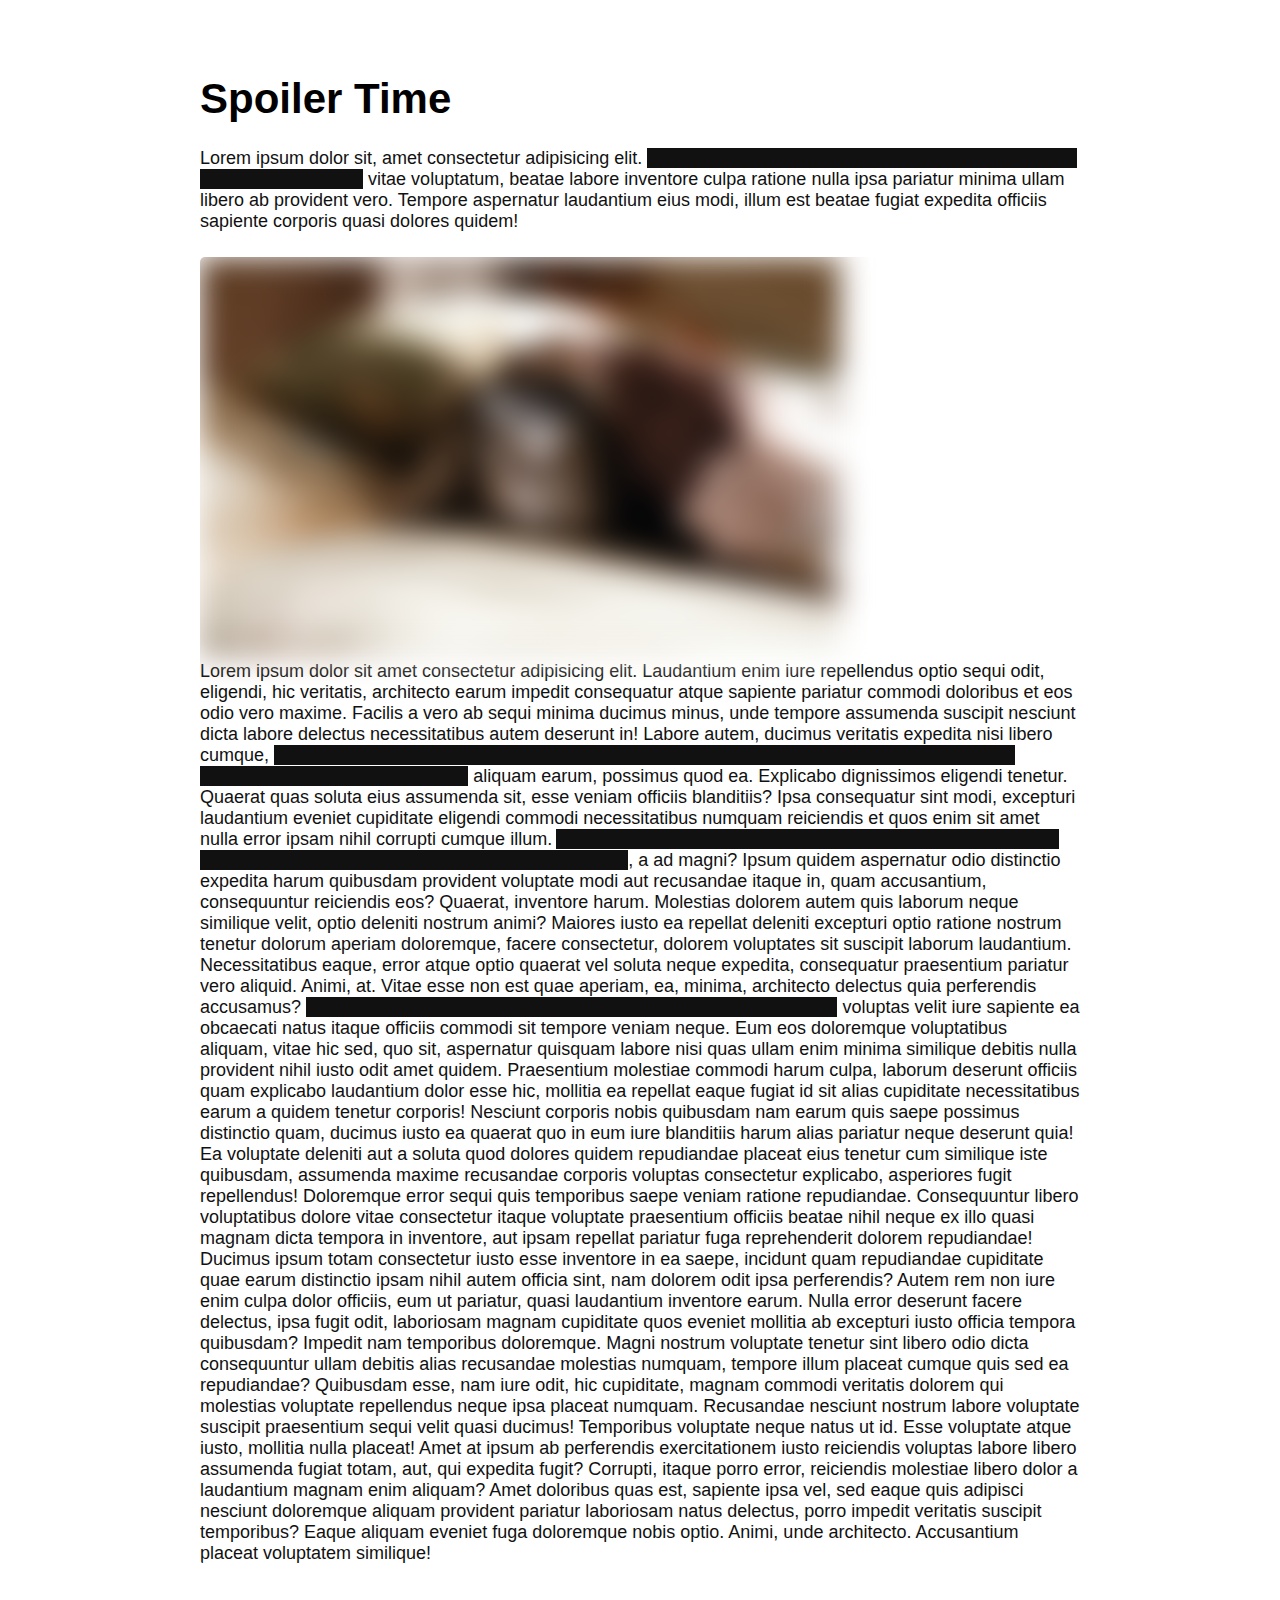
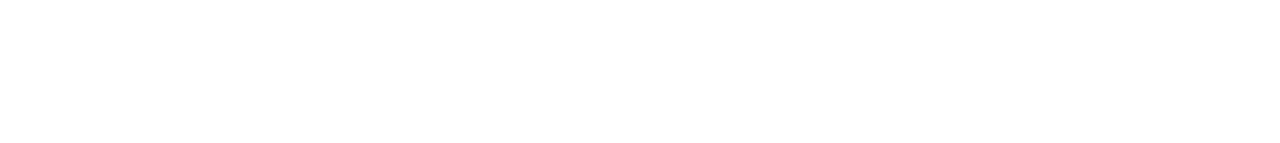
<file: 2.Coder-des-spoilers/index.html>
<!DOCTYPE html>
<html lang="en">
  <head>
    <meta charset="UTF-8" />
    <meta http-equiv="X-UA-Compatible" content="IE=edge" />
    <meta name="viewport" content="width=device-width, initial-scale=1.0" />
    <title>Spoilers</title>
    <link rel="stylesheet" href="style.css" />
  </head>
  <body>
 <div class="container">
  <h1>Spoiler Time</h1>
  <p>Lorem ipsum dolor sit, amet consectetur adipisicing elit. <span class="hover-spoiler">Distinctio itaque eveniet magnam enim asperiores nisi odit eum temporibus</span> vitae voluptatum, beatae labore inventore culpa ratione nulla ipsa pariatur minima ullam libero ab provident vero. Tempore aspernatur laudantium eius modi, illum est beatae fugiat expedita officiis sapiente corporis quasi dolores quidem!</p>
  <div class="img-spoiler-container">
    <img src="ressources/kitty.jpg" alt="">
    <p>Lorem ipsum dolor sit amet consectetur adipisicing elit. Laudantium enim iure repellendus optio sequi odit, eligendi, hic veritatis, architecto earum impedit consequatur atque sapiente pariatur commodi doloribus et eos odio vero maxime. Facilis a vero ab sequi minima ducimus minus, unde tempore assumenda suscipit nesciunt dicta labore delectus necessitatibus autem deserunt in! Labore autem, ducimus veritatis expedita nisi libero cumque, <span class="js-spoiler">debitis et quis ea quae reiciendis neque eveniet omnis beatae iure culpa placeat fugiat. Quas pariatur quisquam dolor inventore</span> aliquam earum, possimus quod ea. Explicabo dignissimos eligendi tenetur. Quaerat quas soluta eius assumenda sit, esse veniam officiis blanditiis? Ipsa consequatur sint modi, excepturi laudantium eveniet cupiditate eligendi commodi necessitatibus numquam reiciendis et quos enim sit amet nulla error ipsam nihil corrupti cumque illum. <span class="js-spoiler">Alias, voluptates aut quidem itaque molestias dolore culpa nam laborum pariatur sit assumenda commodi dolores odit</span>, a ad magni? Ipsum quidem aspernatur odio distinctio expedita harum quibusdam provident voluptate modi aut recusandae itaque in, quam accusantium, consequuntur reiciendis eos? Quaerat, inventore harum. Molestias dolorem autem quis laborum neque similique velit, optio deleniti nostrum animi? Maiores iusto ea repellat deleniti excepturi optio ratione nostrum tenetur dolorum aperiam doloremque, facere consectetur, dolorem voluptates sit suscipit laborum laudantium. Necessitatibus eaque, error atque optio quaerat vel soluta neque expedita, consequatur praesentium pariatur vero aliquid. Animi, at. Vitae esse non est quae aperiam, ea, minima, architecto delectus quia perferendis accusamus? <span class="js-spoiler">Dolore repellendus odio laborum, quos deleniti fugiat est odit ullam</span> voluptas velit iure sapiente ea obcaecati natus itaque officiis commodi sit tempore veniam neque. Eum eos doloremque voluptatibus aliquam, vitae hic sed, quo sit, aspernatur quisquam labore nisi quas ullam enim minima similique debitis nulla provident nihil iusto odit amet quidem. Praesentium molestiae commodi harum culpa, laborum deserunt officiis quam explicabo laudantium dolor esse hic, mollitia ea repellat eaque fugiat id sit alias cupiditate necessitatibus earum a quidem tenetur corporis! Nesciunt corporis nobis quibusdam nam earum quis saepe possimus distinctio quam, ducimus iusto ea quaerat quo in eum iure blanditiis harum alias pariatur neque deserunt quia! Ea voluptate deleniti aut a soluta quod dolores quidem repudiandae placeat eius tenetur cum similique iste quibusdam, assumenda maxime recusandae corporis voluptas consectetur explicabo, asperiores fugit repellendus! Doloremque error sequi quis temporibus saepe veniam ratione repudiandae. Consequuntur libero voluptatibus dolore vitae consectetur itaque voluptate praesentium officiis beatae nihil neque ex illo quasi magnam dicta tempora in inventore, aut ipsam repellat pariatur fuga reprehenderit dolorem repudiandae! Ducimus ipsum totam consectetur iusto esse inventore in ea saepe, incidunt quam repudiandae cupiditate quae earum distinctio ipsam nihil autem officia sint, nam dolorem odit ipsa perferendis? Autem rem non iure enim culpa dolor officiis, eum ut pariatur, quasi laudantium inventore earum. Nulla error deserunt facere delectus, ipsa fugit odit, laboriosam magnam cupiditate quos eveniet mollitia ab excepturi iusto officia tempora quibusdam? Impedit nam temporibus doloremque. Magni nostrum voluptate tenetur sint libero odio dicta consequuntur ullam debitis alias recusandae molestias numquam, tempore illum placeat cumque quis sed ea repudiandae? Quibusdam esse, nam iure odit, hic cupiditate, magnam commodi veritatis dolorem qui molestias voluptate repellendus neque ipsa placeat numquam. Recusandae nesciunt nostrum labore voluptate suscipit praesentium sequi velit quasi ducimus! Temporibus voluptate neque natus ut id. Esse voluptate atque iusto, mollitia nulla placeat! Amet at ipsum ab perferendis exercitationem iusto reiciendis voluptas labore libero assumenda fugiat totam, aut, qui expedita fugit? Corrupti, itaque porro error, reiciendis molestiae libero dolor a laudantium magnam enim aliquam? Amet doloribus quas est, sapiente ipsa vel, sed eaque quis adipisci nesciunt doloremque aliquam provident pariatur laboriosam natus delectus, porro impedit veritatis suscipit temporibus? Eaque aliquam eveniet fuga doloremque nobis optio. Animi, unde architecto. Accusantium placeat voluptatem similique!</p>
  </div>
 </div>
    
    <script src="script.js"></script>
  </body>
</html>
</file>
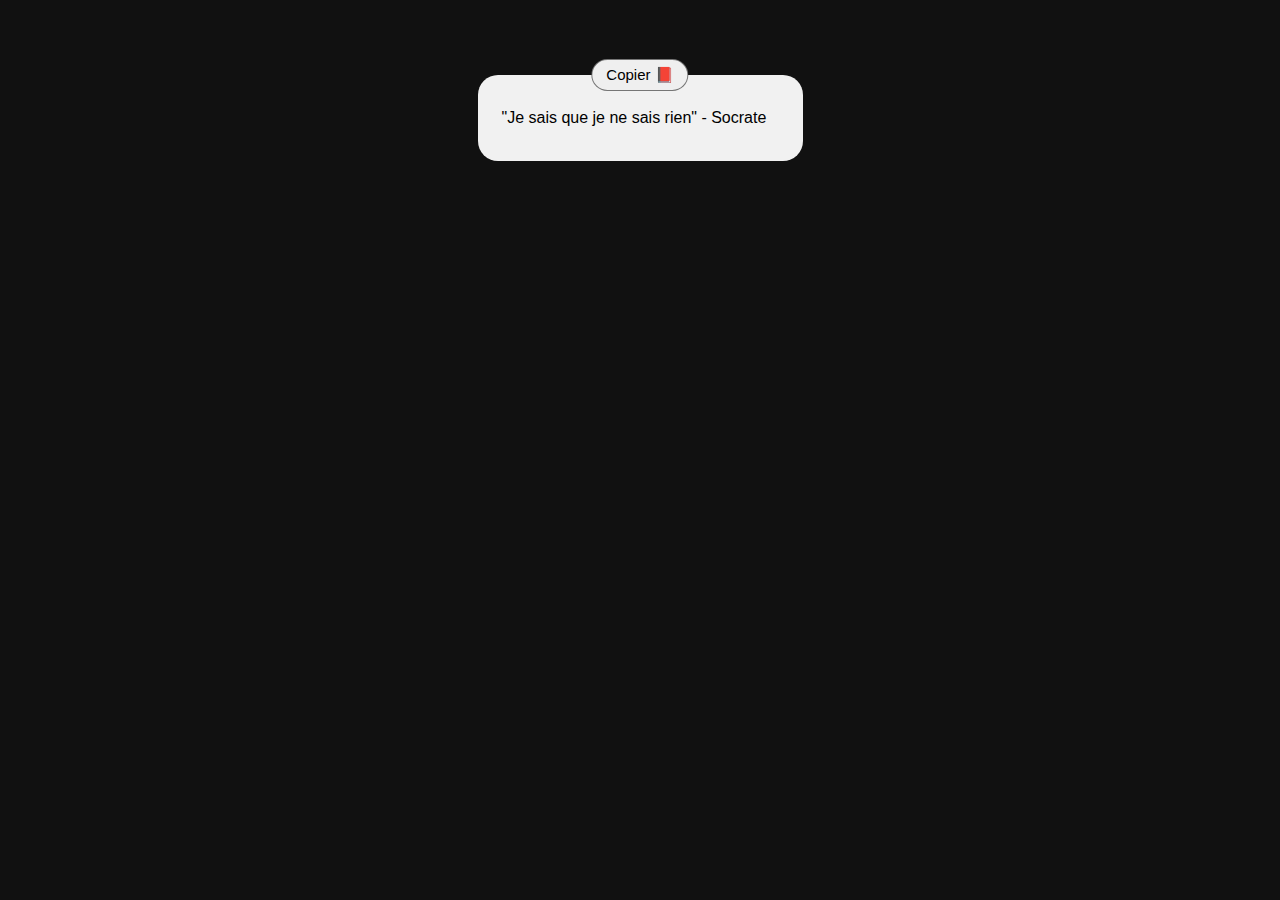
<file: 3.Copier-Coller/index.html>
<!DOCTYPE html>
<html lang="fr">
  <head>
    <meta charset="UTF-8" />
    <meta http-equiv="X-UA-Compatible" content="IE=edge" />
    <meta name="viewport" content="width=device-width, initial-scale=1.0" />
    <title>Copier du contenu dans la presse papier</title>
    <link rel="stylesheet" href="style.css" />
  </head>
  <body>
    <div class="card">
      <button class="copy-clipboard-btn">Copier 📕</button>
      <p>"Je sais que je ne sais rien" - Socrate</p>
    </div>

    <script src="script.js"></script>
  </body>
</html>
</file>
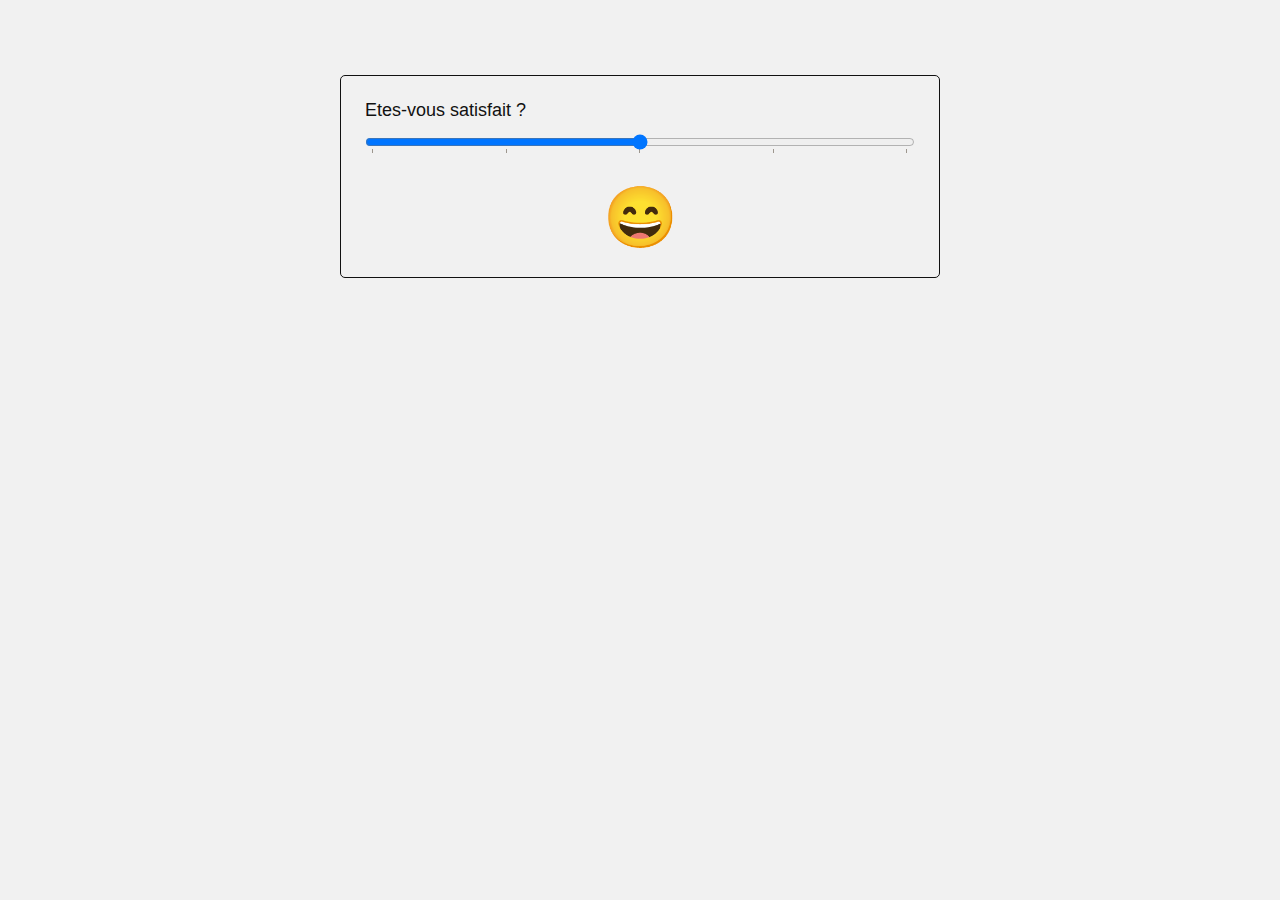
<file: 4.Range/index.html>
<!DOCTYPE html>
<html lang="fr">
<head>
    <meta charset="UTF-8">
    <meta http-equiv="X-UA-Compatible" content="IE=edge">
    <meta name="viewport" content="width=device-width, initial-scale=1.0">
    <title>Coder une range d'emojis</title>
    <link rel="stylesheet" href="style.css">
</head>
<body>
    <div class="container">
        <div class="input-group">
            <label for="satisfaction-range">Etes-vous satisfait ?</label>
            <input type="range" class="range-input" id="satisfaction" min="1" max="5" step="1" list="datalist">
            <datalist id="datalist">
                <option>1</option>
                <option>2</option>
                <option>3</option>
                <option>4</option>
                <option>5</option>
            </datalist>
        </div>
        <p class="emoji-value">😄</p>
    </div>

    <script src="script.js"></script>
</body>
</html>
</file>
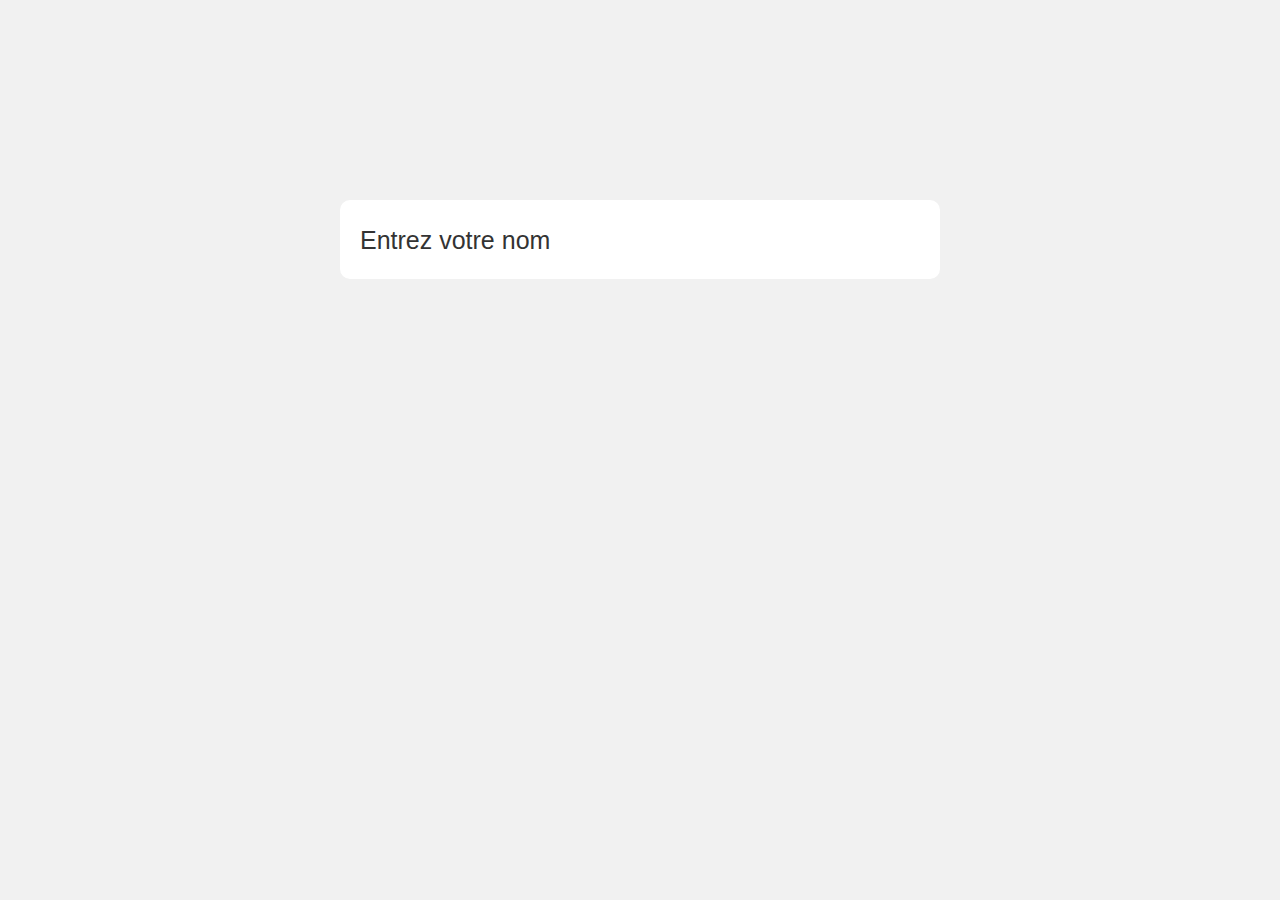
<file: 5.Validation/index.html>
<!DOCTYPE html>
<html lang="fr">
  <head>
    <meta charset="UTF-8" />
    <meta http-equiv="X-UA-Compatible" content="IE=edge" />
    <meta name="viewport" content="width=device-width, initial-scale=1.0" />
    <title>Coder un input animé et stylisé</title>
    <link rel="stylesheet" href="style.css" />
  </head>
  <body>
    <form>
      <div class="input-group">
        <label for="name">Entrez votre nom</label>
        <input type="text" id="name" class="animated-input">
      </div>
      <p class="validation"></p>
    </form>
    <script src="script.js"></script>
  </body>
</html>
</file>
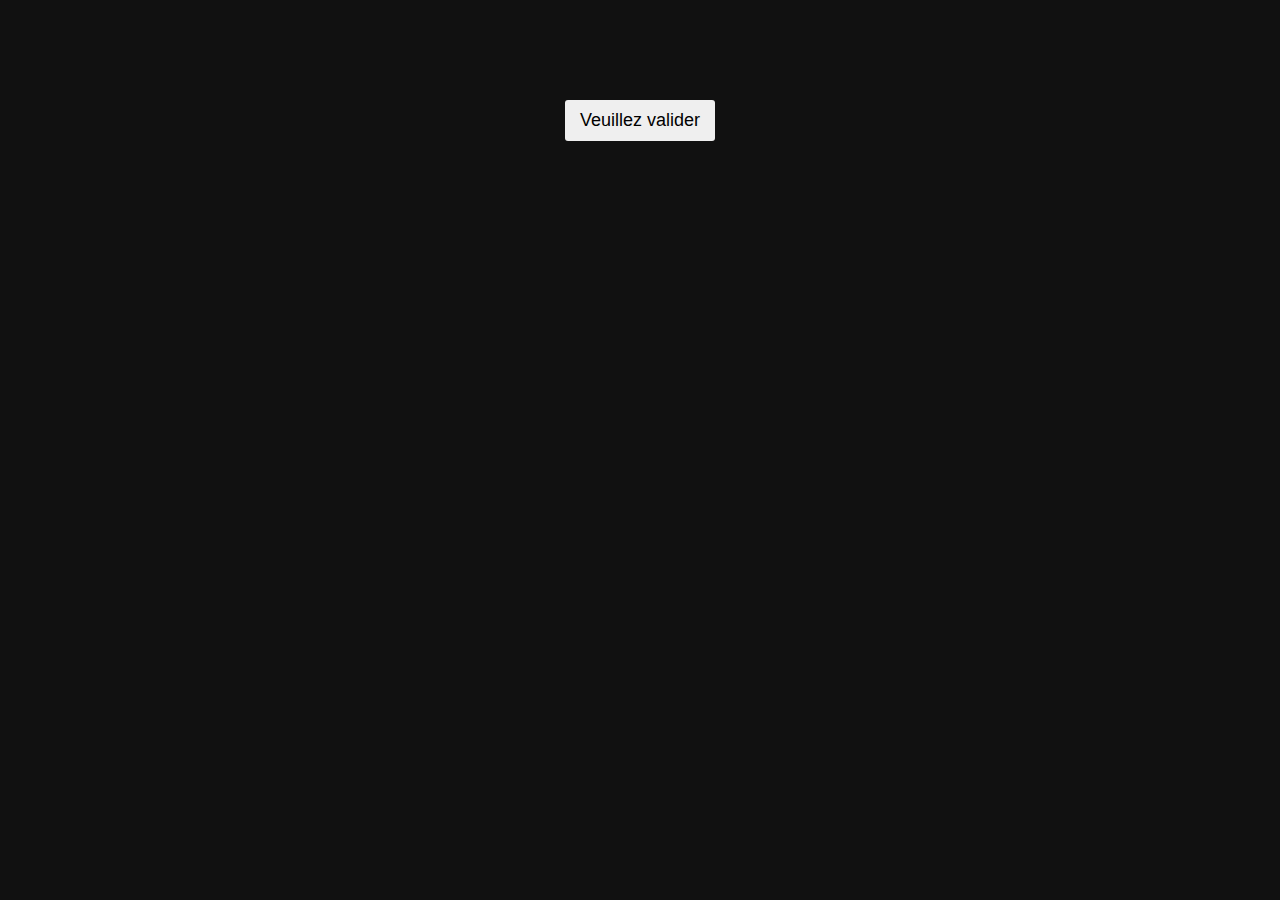
<file: 6.La-modale/index.html>
<!DOCTYPE html>
<html lang="en">
  <head>
    <meta charset="UTF-8" />
    <meta http-equiv="X-UA-Compatible" content="IE=edge" />
    <meta name="viewport" content="width=device-width, initial-scale=1.0" />
    <title>Modale Vanilla</title>
    <link rel="stylesheet" href="style.css" />
  </head>
  <body>
    <button class="open-modal-btn toggle-modal">Veuillez valider</button>
    <div class="modal toggle-modal">
      <div class="modal-content">
        <button class="close-modal-btn toggle-modal">X</button>
        <p class="modal-text">Lorem ipsum dolor sit amet, consectetur adipisicing elit. Eaque consequatur numquam repudiandae sint, omnis doloribus unde beatae dolores minima iusto blanditiis atque in! Reiciendis, eligendi.</p>
      </div>
    </div>

    <script src="app.js"></script>
  </body>
</html>
</file>
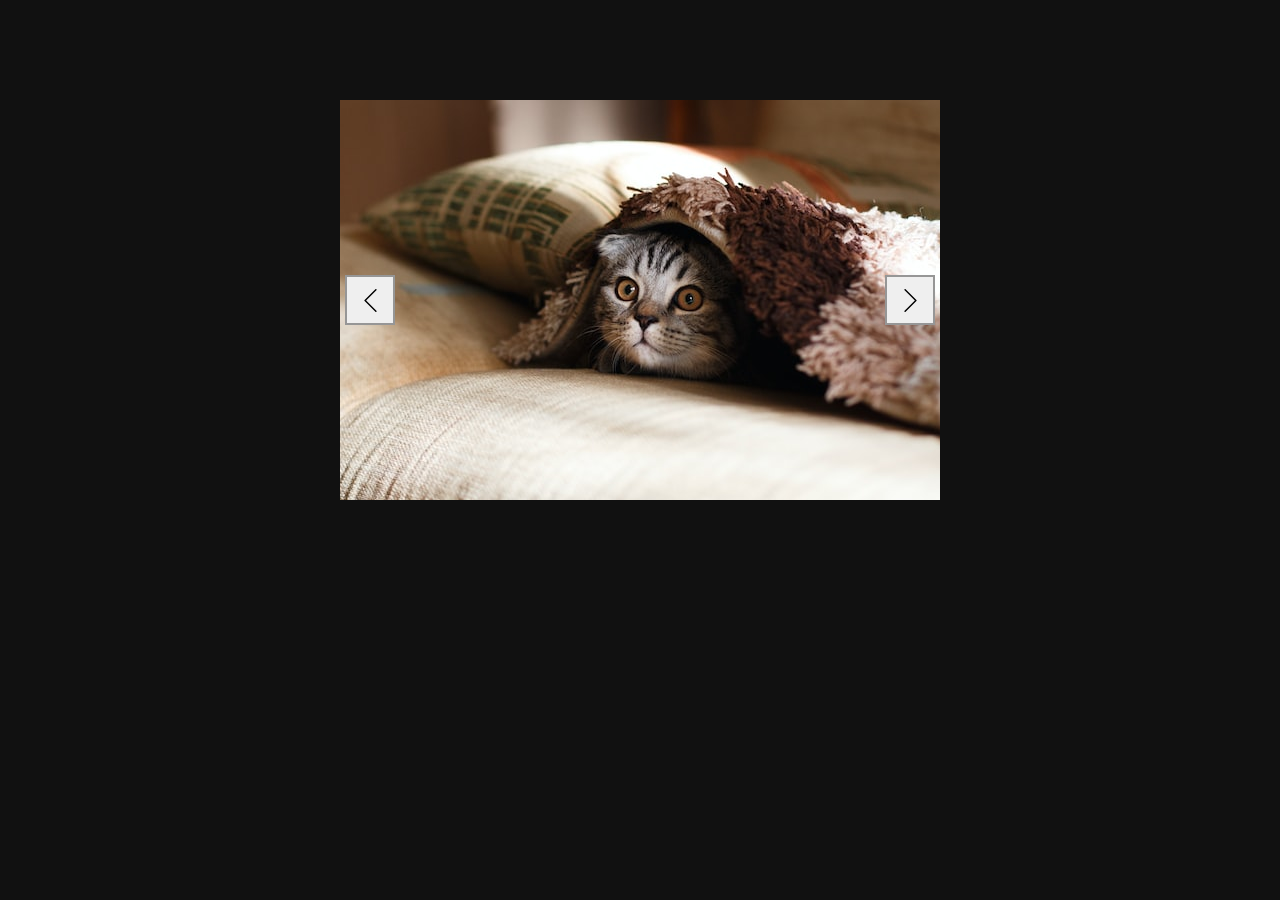
<file: 8.Slider/index.html>
<!DOCTYPE html>
<html lang="fr">
<head>
    <meta charset="UTF-8">
    <meta http-equiv="X-UA-Compatible" content="IE=edge">
    <meta name="viewport" content="width=device-width, initial-scale=1.0">
    <title>Créer un slider</title>
    <link rel="stylesheet" href="style.css">
</head>
<body>
    <div class="slider">
        <img src="ressources/image-1.jpg" alt="cat" class="slide-img active">
        <img src="ressources/image-2.jpg" alt="cat" class="slide-img active">
        <img src="ressources/image-3.jpg" alt="cat" class="slide-img active">
        <button data-action="-1" class="control-btn previous-btn">
            <img src="ressources/left-arrow.svg" alt="left arrow">
        </button>
        <button data-action="1" class="control-btn next-btn">
            <img src="ressources/right-arrow.svg" alt="right arrow">
        </button>
    </div>

    <script src="script.js"></script>
</body>
</html>
</file>
<file: 2.Coder-des-spoilers/style.css>
*, ::before, ::after {
    box-sizing: border-box;
    margin: 0;
    padding: 0;
}

body {
    font-family: Arial, Helvetica, sans-serif;
}

/*Pur CSS*/
.container {
    max-width: 900px;
    margin: 0 auto; /*Pour centrer le container (auto sur les deux cotés)*/
    padding: 75px 10px 125px;
}

h1 {
    font-weight: 900;
    font-size: 42px;
    margin-bottom: 25px;
}

p {
    font-size: 18px;
    color: #111;
}

.hover-spoiler {
    background-color: #111;
    color: transparent;
    cursor: pointer;
    user-select: none; /*Pour ne pes pouvoir séléctionner*/
}

.hover-spoiler:hover {
    background-color: transparent;
    color: #111;
    user-select: auto;
}

/*Image spoiler*/
.img-spoiler-container {
    margin: 25px 0 50px; /*25px en haut, 0 à gauche et à droite et 50px en bas*/
    cursor: pointer;
    border-radius: 5px; /*Pour arrondir les angles de 5px*/
    overflow: hidden; /*Tous contenu qui dépasse on le cache*/
    display: inline-block;
}

img {
    filter: blur(15px); /*Rendre l'image flou*/
}

/*On veut que quand on survole le container son image redevient clair*/
.img-spoiler-container:hover img {
    filter: blur(0px);
}

/*JS click spoiler*/
.js-spoiler {
    background-color: #111;
    color: transparent;
    cursor: pointer;
    user-select: none;
}

.js-spoiler-revealed {
    background-color: transparent;
    color: #111;
    user-select: auto;
}
</file>
<file: 3.Copier-Coller/style.css>
*,
::before,
::after {
  box-sizing: border-box;
  margin: 0;
  padding: 0;
}

body {
  font-family: Roboto, Helvetica, sans-serif;
  padding-top: 75px;
  background-color: #111;
}

.card {
  max-width: 325px;
  margin: 0 auto;
  border-radius: 20px;
  padding: 34px 24px;
  background-color: #f1f1f1;
  position: relative;
}

.copy-clipboard-btn {
  position: absolute;
  top: 0;
  left: 50%;
  transform: translate(-50%, -50%);
  font-size: 15px;
  border: 1px solid #1111118b;
  padding: 6px 14px;
  border-radius: 9999px;
  cursor: pointer;
}

.copy-clipboard-btn:hover {
  background-color: #fff;
}
</file>
<file: 4.Range/style.css>
*, ::before, ::after {
  box-sizing: border-box;
  margin: 0;
  padding: 0;
}

body {
  font-family: Arial, Helvetica, sans-serif;
  background-color: #f1f1f1;
  color: #111;
  padding-top: 75px;
}

.container {
  max-width: 600px;
  border: 1px solid #111;
  margin: 0 auto;
  padding: 24px;
  border-radius: 5px;
}

.input-group {
  margin-bottom: 25px;
}

label {
  display: block;
  margin-bottom: 10px;
  font-size: 18px;
}

.range-input {
  width: 100%;
  cursor: pointer;
}

.emoji-value {
  text-align: center;
  font-size: 60px;
}
</file>
<file: 5.Validation/style.css>
*,
::before,
::after {
  box-sizing: border-box;
  margin: 0;
  padding: 0;
}

body {
  font-family: Arial, Helvetica, sans-serif;
  background: #f1f1f1;
  padding-top: 200px;
}

form {
  max-width: 600px;
  margin: 0 auto;
}

.input-group {
  position: relative;
  margin-bottom: 15px;
}

.input-group label {
  font-size: 25px;
  position: absolute;
  top: 50%;
  transform: translate(20px, -50%);
  transition: 0.3s ease-out;
  color: #333;
  cursor: pointer;
}

.animated-input {
  width: 100%;
  padding: 25px;
  border: none;
  outline: none;
  border-radius: 10px;
  font-size: 25px;
  cursor: pointer;
}

.validation {
  color: red;
  display: none;
}

/*Animation*/
.input-group:focus-within label, .input-group.filled-input label {
  transform: translate(6px, -80px);
}

.input-group:focus-within .animated-input, .input-group.filled-input .animated-input {
  outline: 1px solid #111;
}

.input-group .animated-input.error { /*Quand le animated-input de input-group a la classe error*/
  outline: 1px solid red;
}

.active {
  display: block;
}
</file>
<file: 6.La-modale/style.css>
*,
::before,
::after {
  box-sizing: border-box;
  margin: 0;
  padding: 0;
}

body {
  font-family: sans-serif;
  background: #111;
}

.open-modal-btn {
  padding: 10px 14px;
  font-size: 18px;
  margin: 100px auto;
  border:  none;
  display: block;
  min-width: 150px;
  border-radius: 3px;
  cursor: pointer;
}

.modal {
  position: fixed;
  inset: 0;
  background-color: #333333d3;
  display: none;
  justify-content: center;
  align-items: center;
}

.modal.active {
  display: flex;
}

.modal-content {
  flex-grow: 1;
  background-color: #fff;
  margin-bottom: 10vw;
  border-radius: 5px;
  padding: 30px;
  max-width: 500px;
  position: relative;
}

.close-modal-btn {
  font-size: 14px;
  color: #fff;
  background-color: #ff365e;
  position: absolute;
  top: 10px;
  right: 10px;
  cursor: pointer;
  border: none;
  border-radius: 5px;
  padding: 4px 6px;
}

.modal-text {
  line-height: 1.5;
  margin-bottom: 5px;
}
</file>
<file: 8.Slider/style.css>
*, ::before, ::after {
  box-sizing: border-box;
  margin: 0;
  padding: 0;
}

body {
  font-family: Arial, Helvetica, sans-serif;
  background: #111;
}

.slider {
  position: relative;
  max-width: 600px;
  height: 400px;
  margin: 100px auto 0;
}

.slide-img {
  position: absolute;
  width: 100%;
  height: 100%;
  object-fit: cover;
  opacity: 0;
  transition: opacity 0.4s ease-out;
}

.slide-img.active {
  opacity: 1;
}

.control-btn {
  position: absolute;
  width: 50px;
  height: 50px;
  display: flex;
  justify-content: center;
  align-items: center;
  border: 2px solid #3d3d3d80;
  cursor: pointer;
}

.control-btn img {
  width: 50%;
  pointer-events: none; /*Ne pas pouvoir cliquer sur l'image du bouton mais sur le bouton lui-meme*/
}

.previous-btn, .next-btn {
  top: 50%;
  transform: translateY(-50%);
}

.previous-btn {
  left: 5px;
}

.next-btn {
  right: 5px;
}
</file>
